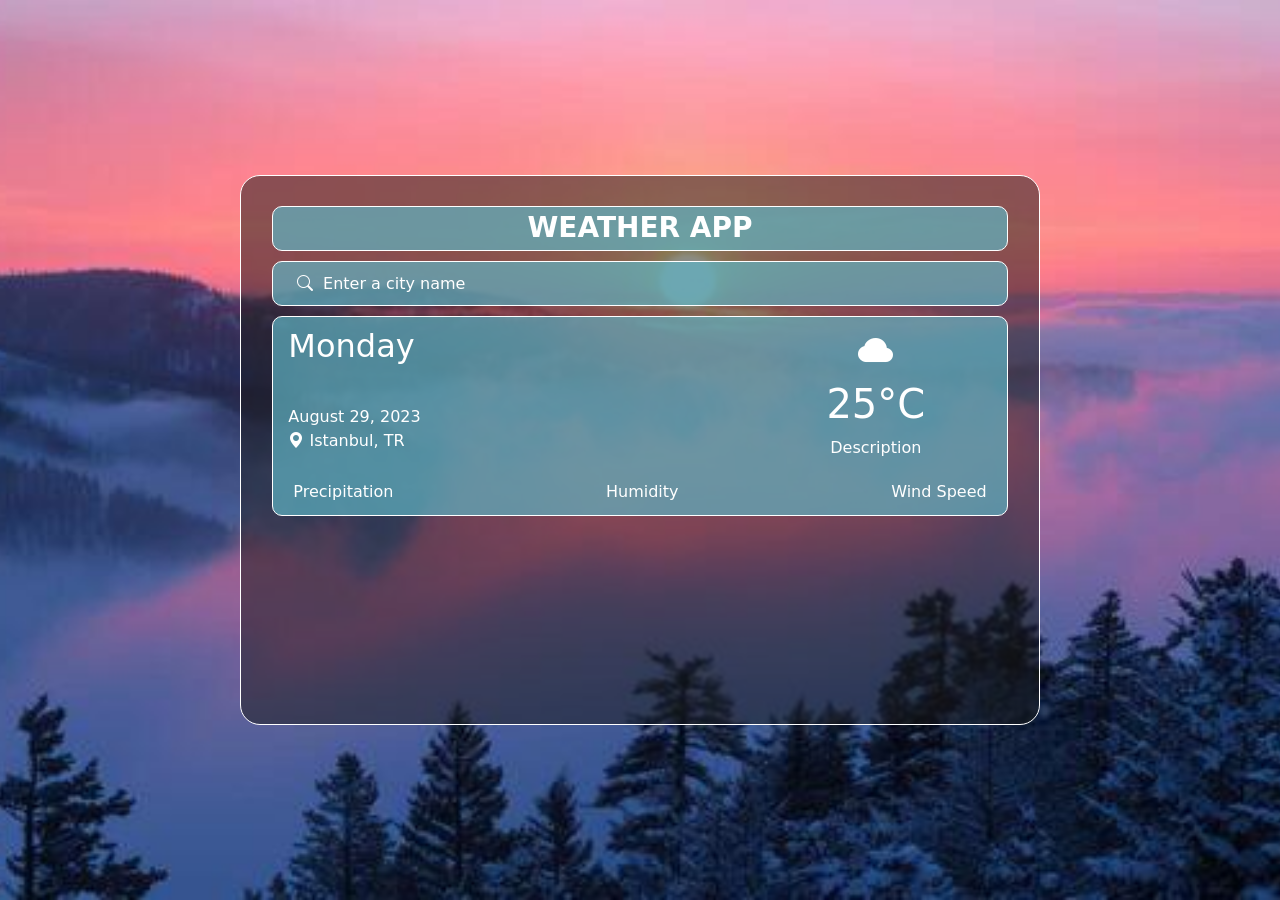
<file: index.html>
<!DOCTYPE html>
<html lang="en">

<head>
    <meta charset="UTF-8">
    <meta name="viewport" content="width=device-width, initial-scale=1.0">
    <link rel="stylesheet" href="style.css">
    <link href="https://cdn.jsdelivr.net/npm/bootstrap@5.2.3/dist/css/bootstrap.min.css" rel="stylesheet"
        integrity="sha384-rbsA2VBKQhggwzxH7pPCaAqO46MgnOM80zW1RWuH61DGLwZJEdK2Kadq2F9CUG65" crossorigin="anonymous">
    <link rel="stylesheet" href="https://cdn.jsdelivr.net/npm/bootstrap-icons@1.10.5/font/bootstrap-icons.css">

    <title>Weather App</title>
</head>

<body>
    <div class="container">
        <header>WEATHER APP</header>
        <form>
            <i class="bi bi-search"></i>
            <input type="text" id="input" required placeholder="Enter a city name">
        </form>
        <div class="today">
            <div class="today-info">
                <div class="today-left">
                    <h2>Monday</h2>
                    <span>August 29, 2023</span>
                    <div>
                        <i class="bi bi-geo-alt-fill"></i>
                        <span>Istanbul, TR</span>
                    </div>
                </div>
                <div class="today-right">
                    <i class="bi bi-cloud-fill"></i>
                    <h1>25°C</h1>
                    <span>Description</span>
                </div>
            </div>
            </hr>
            <div class="today-detail">
                <span>Precipitation</span>
                <span>Humidity</span>
                <span>Wind Speed</span>
            </div>
        </div>
        <div class="future">

        </div>
    </div>

    <script src="script.js"></script>
    <script src="https://cdn.jsdelivr.net/npm/bootstrap@5.2.3/dist/js/bootstrap.bundle.min.js"
        integrity="sha384-kenU1KFdBIe4zVF0s0G1M5b4hcpxyD9F7jL+jjXkk+Q2h455rYXK/7HAuoJl+0I4"
        crossorigin="anonymous"></script>
</body>

</html>
</file>
<file: style.css>
* {
    padding: 0;
    margin: 0;
    box-sizing: border-box;
}

body {
    display: flex;
    flex-direction: column;
    justify-content: center;
    align-items: center;
    font-family: Arial, sans-serif;
    background-image: url("./ai-generated.jpg");
    background-size: cover;
    background-position: center;
    height: 100vh;
}

.container {
    display: flex;
    flex-direction: column;
    align-items: center;
    height: 550px;
    width: 800px !important;
    backdrop-filter: blur(1px);
    -webkit-backdrop-filter: blur(1px);
    background: rgba(25, 25, 25, 0.5);
    border: 1px solid #fff;
    border-radius: 20px;
    padding: 20px;
}

header {
    margin-top: 10px;
    background: rgba(94, 179, 194, 0.7);
    width: 95%;
    height: 45px;
    text-align: center;
    color: #fff;
    font-weight: bold;
    font-size: 28px;
    border-radius: 10px;
    border: 1px solid #fff;
}

form {
    margin-top: 10px;
    background: rgba(94, 179, 194, 0.7);
    width: 95%;
    min-height: 45px;
    display: flex;
    flex-direction: row;
    align-items: center;
    justify-content: center;
    border: 1px solid #fff;
    border-radius: 10px;
    padding: auto 5px;
}

form>i {
    color: #fff;
}

#input {
    margin-left: 10px;
    background: none;
    border: none;
    width: 90%;
    font-size: 16px;
    color: #fff;
    text-transform: uppercase;
}

::placeholder {
    color: #fff;
    opacity: 1;
    text-transform: none;
}

#input:focus {
    outline: none;
    border: none;
}

form:active {
    border: 1px solid green;
}

.today {
    margin-top: 10px;
    width: 95%;
    height: 200px;
    background: rgba(94, 179, 194, 0.7);
    border: 1px solid #fff;
    border-radius: 10px;
    display: flex;
    flex-direction: column;
}

.today-info {
    width: 100%;
    display: flex;
    flex-direction: row;
    padding: 10px 15px;
    color: #fff;
}

.today-left {
    width: 50%;
}

.today-left>h2 {
    margin-bottom: 40px;
}

.today-right {
    padding-left: 120px;
    width: 50%;
    display: flex;
    flex-direction: column;
    align-items: center;
}

.today-right i {
    font-size: 35px;
}

.today-detail {
    margin-top: 10px;
    width: 100%;
    display: flex;
    flex-wrap: wrap;
    justify-content: space-between;
    padding: 0 20px;
    color: #fff;
}

.future {
    margin-top: 10px;
    display: flex;
    justify-content: space-between;
    flex-wrap: wrap;
    width: 95%;
}

.future-day {
    flex-basis: calc(25% - 20px);
    height: 170px;
    background: rgba(94, 179, 194, 0.7);
    border: 1px solid #fff;
    border-radius: 10px;
    box-shadow: 0 0 7px 2px rgba(255, 255, 255, 0.35);
    text-align: center;
    padding: 15px;
    transition: transform 0.2s, border 0.2s;
    cursor: pointer;
    color: #fff;
}

.future-day:hover {
    transform: scale(1.07);
    border: 2px solid green;
    background: rgba(94, 179, 194, 0.7);
    box-shadow: 0 0 6px 2px green;
}

.future-day i {
    font-size: 20px;
}
</file>
